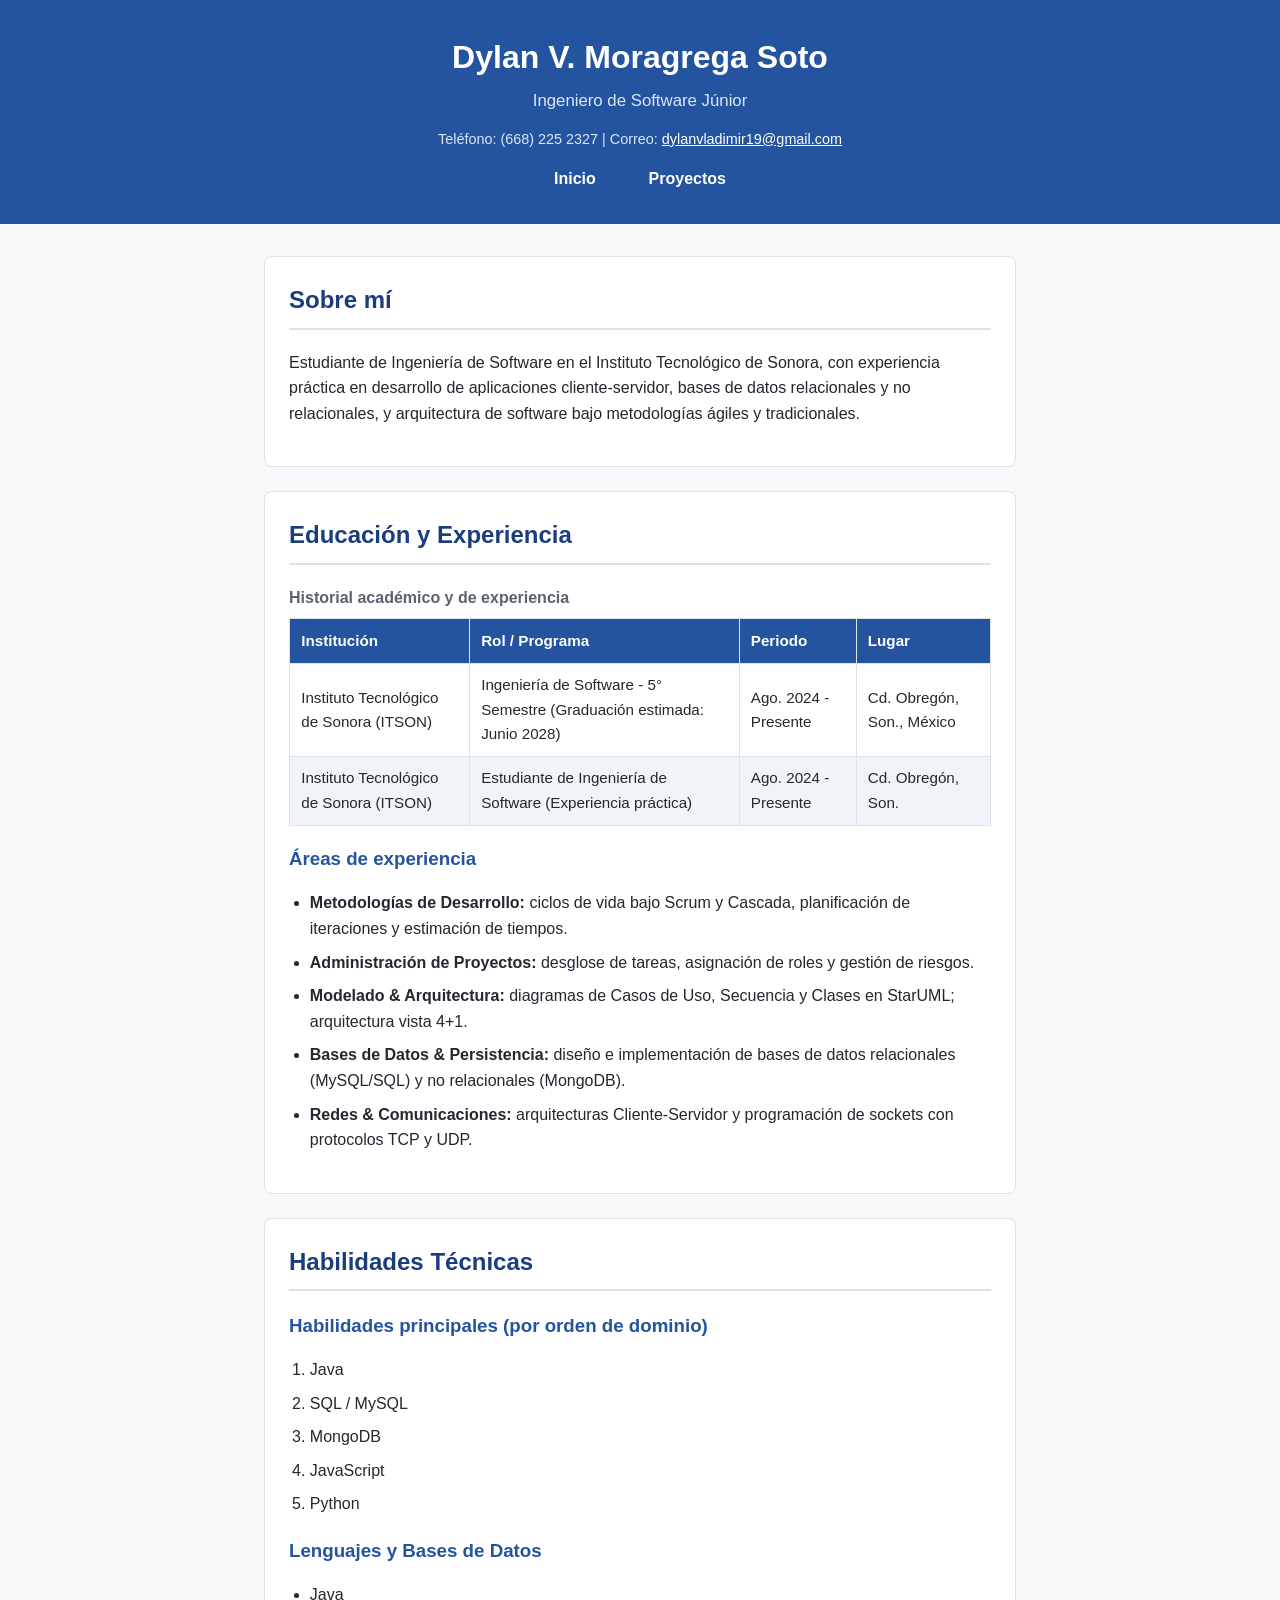
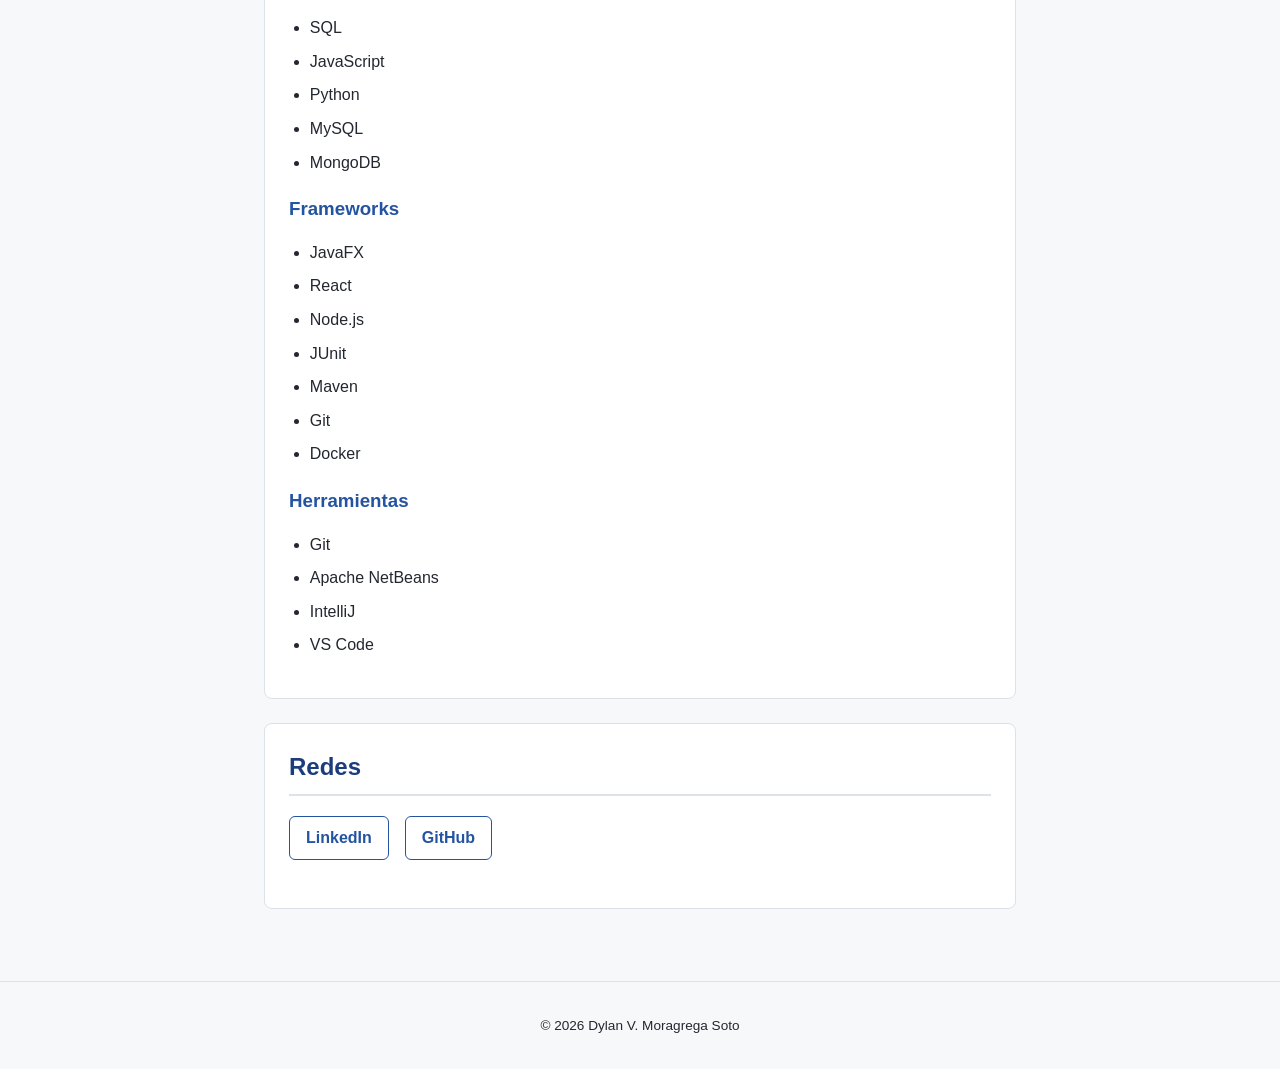
<file: src/main/resources/static/index.html>
<!DOCTYPE html>
<html lang="es">
<head>
    <meta charset="UTF-8">
    <title>Dylan V. Moragrega Soto - Portafolio</title>
    <link rel="stylesheet" href="styles.css">
</head>
<body>

<header>
    <h1>Dylan V. Moragrega Soto</h1>
    <p>Ingeniero de Software Júnior</p>
    <address>
        Teléfono: (668) 225 2327 |
        Correo: <a href="mailto:dylanvladimir19@gmail.com">dylanvladimir19@gmail.com</a>
    </address>
    <nav>
        <ul>
            <li><a href="index.html">Inicio</a></li>
            <li><a href="proyectos.html">Proyectos</a></li>
        </ul>
    </nav>
</header>

<main>

    <section id="sobre-mi">
        <h2>Sobre mí</h2>
        <p>
            Estudiante de Ingeniería de Software en el Instituto Tecnológico de Sonora,
            con experiencia práctica en desarrollo de aplicaciones cliente-servidor,
            bases de datos relacionales y no relacionales, y arquitectura de software
            bajo metodologías ágiles y tradicionales.
        </p>
    </section>

    <section id="educacion">
        <h2>Educación y Experiencia</h2>
        <table>
            <caption>Historial académico y de experiencia</caption>
            <thead>
            <tr>
                <th scope="col">Institución</th>
                <th scope="col">Rol / Programa</th>
                <th scope="col">Periodo</th>
                <th scope="col">Lugar</th>
            </tr>
            </thead>
            <tbody>
            <tr>
                <td>Instituto Tecnológico de Sonora (ITSON)</td>
                <td>Ingeniería de Software - 5° Semestre (Graduación estimada: Junio 2028)</td>
                <td>Ago. 2024 - Presente</td>
                <td>Cd. Obregón, Son., México</td>
            </tr>
            <tr>
                <td>Instituto Tecnológico de Sonora (ITSON)</td>
                <td>Estudiante de Ingeniería de Software (Experiencia práctica)</td>
                <td>Ago. 2024 - Presente</td>
                <td>Cd. Obregón, Son.</td>
            </tr>
            </tbody>
        </table>

        <h3>Áreas de experiencia</h3>
        <ul>
            <li><strong>Metodologías de Desarrollo:</strong> ciclos de vida bajo Scrum y Cascada, planificación de iteraciones y estimación de tiempos.</li>
            <li><strong>Administración de Proyectos:</strong> desglose de tareas, asignación de roles y gestión de riesgos.</li>
            <li><strong>Modelado &amp; Arquitectura:</strong> diagramas de Casos de Uso, Secuencia y Clases en StarUML; arquitectura vista 4+1.</li>
            <li><strong>Bases de Datos &amp; Persistencia:</strong> diseño e implementación de bases de datos relacionales (MySQL/SQL) y no relacionales (MongoDB).</li>
            <li><strong>Redes &amp; Comunicaciones:</strong> arquitecturas Cliente-Servidor y programación de sockets con protocolos TCP y UDP.</li>
        </ul>
    </section>

    <section id="habilidades">
        <h2>Habilidades Técnicas</h2>

        <h3>Habilidades principales (por orden de dominio)</h3>
        <ol>
            <li>Java</li>
            <li>SQL / MySQL</li>
            <li>MongoDB</li>
            <li>JavaScript</li>
            <li>Python</li>
        </ol>

        <h3>Lenguajes y Bases de Datos</h3>
        <ul>
            <li>Java</li>
            <li>SQL</li>
            <li>JavaScript</li>
            <li>Python</li>
            <li>MySQL</li>
            <li>MongoDB</li>
        </ul>

        <h3>Frameworks</h3>
        <ul>
            <li>JavaFX</li>
            <li>React</li>
            <li>Node.js</li>
            <li>JUnit</li>
            <li>Maven</li>
            <li>Git</li>
            <li>Docker</li>
        </ul>

        <h3>Herramientas</h3>
        <ul>
            <li>Git</li>
            <li>Apache NetBeans</li>
            <li>IntelliJ</li>
            <li>VS Code</li>
        </ul>
    </section>

    <section id="redes">
        <h2>Redes</h2>
        <ul>
            <li><a href="https://linkedin.com/in/dylan-vms-162722274" target="_blank" rel="noopener noreferrer">LinkedIn</a></li>
            <li><a href="https://github.com/dylannvms19" target="_blank" rel="noopener noreferrer">GitHub</a></li>
        </ul>
    </section>

</main>

<footer>
    <p>&copy; 2026 Dylan V. Moragrega Soto</p>
</footer>

</body>
</html>
</file>
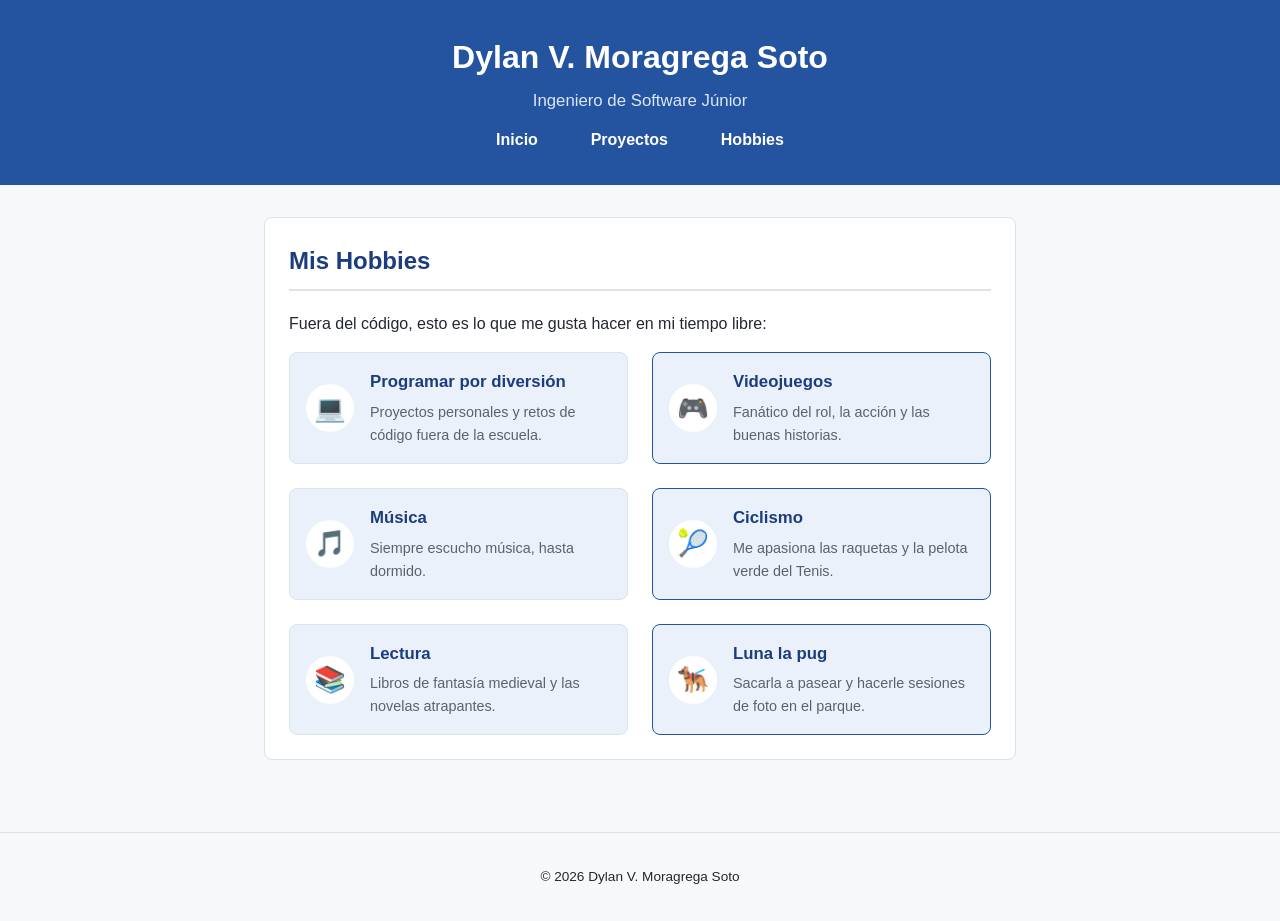
<file: src/main/resources/static/hobbies.html>
<!DOCTYPE html>
<html lang="es">
<head>
    <meta charset="UTF-8">
    <title>Hobbies - Dylan V. Moragrega Soto</title>
    <link rel="stylesheet" href="styles.css">
</head>
<body>

<header>
    <h1>Dylan V. Moragrega Soto</h1>
    <p>Ingeniero de Software Júnior</p>
    <nav>
        <ul>
            <li><a href="index.html">Inicio</a></li>
            <li><a href="proyectos.html">Proyectos</a></li>
            <li><a href="hobbies.html">Hobbies</a></li>
        </ul>
    </nav>
</header>

<main>

    <section id="hobbies">
        <h2>Mis Hobbies</h2>
        <p>Fuera del código, esto es lo que me gusta hacer en mi tiempo libre:</p>

        <div class="tarjetas-grid">

            <div class="tarjeta">
                <div class="tarjeta-icono">💻</div>
                <div class="tarjeta-texto">
                    <h3>Programar por diversión</h3>
                    <p>Proyectos personales y retos de código fuera de la escuela.</p>
                </div>
            </div>

            <div class="tarjeta">
                <div class="tarjeta-icono">🎮</div>
                <div class="tarjeta-texto">
                    <h3>Videojuegos</h3>
                    <p>Fanático del rol, la acción y las buenas historias.</p>
                </div>
            </div>

            <div class="tarjeta">
                <div class="tarjeta-icono">🎵</div>
                <div class="tarjeta-texto">
                    <h3>Música</h3>
                    <p>Siempre escucho música, hasta dormido.</p>
                </div>
            </div>

            <div class="tarjeta">
                <div class="tarjeta-icono">🎾</div>
                <div class="tarjeta-texto">
                    <h3>Ciclismo</h3>
                    <p>Me apasiona las raquetas y la pelota verde del Tenis.</p>
                </div>
            </div>

            <div class="tarjeta">
                <div class="tarjeta-icono">📚</div>
                <div class="tarjeta-texto">
                    <h3>Lectura</h3>
                    <p>Libros de fantasía medieval y las novelas atrapantes.</p>
                </div>
            </div>

            <div class="tarjeta">
                <div class="tarjeta-icono">🐕‍🦺</div>
                <div class="tarjeta-texto">
                    <h3>Luna la pug</h3>
                    <p>Sacarla a pasear y hacerle sesiones de foto en el parque.</p>
                </div>
            </div>

        </div>
    </section>

</main>

<footer>
    <p>&copy; 2026 Dylan V. Moragrega Soto</p>
</footer>

</body>
</html>
</file>
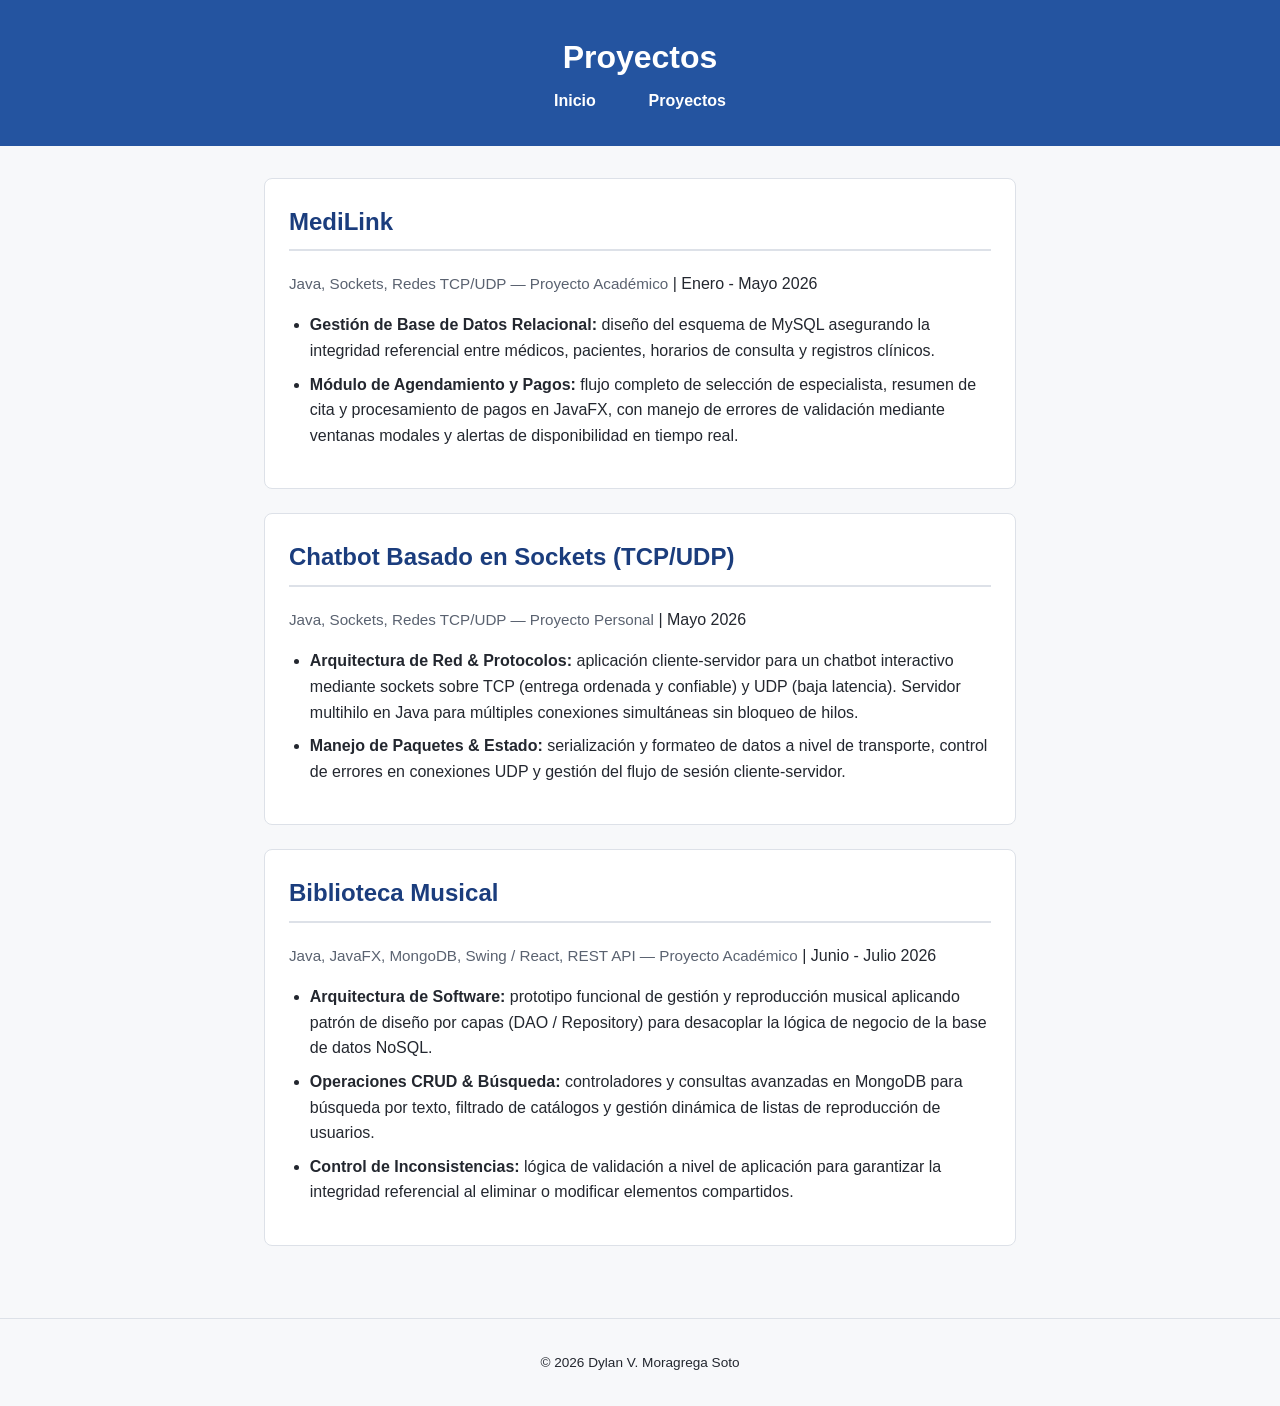
<file: src/main/resources/static/proyectos.html>
<!DOCTYPE html>
<html lang="es">
<head>
    <meta charset="UTF-8">
    <title>Proyectos - Dylan V. Moragrega Soto</title>
    <link rel="stylesheet" href="styles.css">
</head>
<body>

<header>
    <h1>Proyectos</h1>
    <nav>
        <ul>
            <li><a href="index.html">Inicio</a></li>
            <li><a href="proyectos.html">Proyectos</a></li>
        </ul>
    </nav>
</header>

<main>

    <article id="medilink">
        <h2>MediLink</h2>
        <p><em>Java, Sockets, Redes TCP/UDP — Proyecto Académico</em> | Enero - Mayo 2026</p>
        <ul>
            <li><strong>Gestión de Base de Datos Relacional:</strong> diseño del esquema de MySQL asegurando la integridad referencial entre médicos, pacientes, horarios de consulta y registros clínicos.</li>
            <li><strong>Módulo de Agendamiento y Pagos:</strong> flujo completo de selección de especialista, resumen de cita y procesamiento de pagos en JavaFX, con manejo de errores de validación mediante ventanas modales y alertas de disponibilidad en tiempo real.</li>
        </ul>
    </article>

    <article id="chatbot-sockets">
        <h2>Chatbot Basado en Sockets (TCP/UDP)</h2>
        <p><em>Java, Sockets, Redes TCP/UDP — Proyecto Personal</em> | Mayo 2026</p>
        <ul>
            <li><strong>Arquitectura de Red &amp; Protocolos:</strong> aplicación cliente-servidor para un chatbot interactivo mediante sockets sobre TCP (entrega ordenada y confiable) y UDP (baja latencia). Servidor multihilo en Java para múltiples conexiones simultáneas sin bloqueo de hilos.</li>
            <li><strong>Manejo de Paquetes &amp; Estado:</strong> serialización y formateo de datos a nivel de transporte, control de errores en conexiones UDP y gestión del flujo de sesión cliente-servidor.</li>
        </ul>
    </article>

    <article id="biblioteca-musical">
        <h2>Biblioteca Musical</h2>
        <p><em>Java, JavaFX, MongoDB, Swing / React, REST API — Proyecto Académico</em> | Junio - Julio 2026</p>
        <ul>
            <li><strong>Arquitectura de Software:</strong> prototipo funcional de gestión y reproducción musical aplicando patrón de diseño por capas (DAO / Repository) para desacoplar la lógica de negocio de la base de datos NoSQL.</li>
            <li><strong>Operaciones CRUD &amp; Búsqueda:</strong> controladores y consultas avanzadas en MongoDB para búsqueda por texto, filtrado de catálogos y gestión dinámica de listas de reproducción de usuarios.</li>
            <li><strong>Control de Inconsistencias:</strong> lógica de validación a nivel de aplicación para garantizar la integridad referencial al eliminar o modificar elementos compartidos.</li>
        </ul>
    </article>

</main>

<footer>
    <p>&copy; 2026 Dylan V. Moragrega Soto</p>
</footer>

</body>
</html>
</file>
<file: src/main/resources/static/styles.css>
/* ===========================================
   Portafolio de Dylan V. Moragrega Soto
   Hoja de estilos general
   =========================================== */

/* --- Variables de color y fuentes --- */
:root {
    --color-fondo: #f7f8fa;
    --color-texto: #23272f;
    --color-texto-suave: #5a6270;
    --color-primario: #2454a0;
    --color-primario-oscuro: #1b3d7d;
    --color-borde: #dde1e8;
    --color-tarjeta: #ffffff;
    --color-acento: #eaf1fb;

    --fuente-principal: "Segoe UI", Verdana, Arial, sans-serif;

    --espaciado-sm: 0.5rem;
    --espaciado-md: 1rem;
    --espaciado-lg: 1.5rem;

    --radio-borde: 8px;
    --transicion: 0.2s ease;
}

/* --- Reset básico --- */
* {
    box-sizing: border-box;
}

body {
    margin: 0;
    padding: 0;
    font-family: var(--fuente-principal);
    background-color: var(--color-fondo);
    color: var(--color-texto);
    line-height: 1.6;
}

/* --- Encabezado --- */
header {
    background-color: var(--color-primario);
    color: #ffffff;
    padding: 2rem 1.5rem 1.5rem;
    text-align: center;
}

header h1 {
    margin: 0 0 0.3rem;
    font-size: 2rem;
}

header p {
    margin: 0 0 0.8rem;
    font-size: 1.05rem;
    color: #dbe6f7;
}

header address {
    font-style: normal;
    font-size: 0.9rem;
    color: #dbe6f7;
    margin-bottom: 1rem;
}

header address a {
    color: #ffffff;
    text-decoration: underline;
}

/* --- Navegación --- */
nav ul {
    list-style: none;
    display: flex;
    justify-content: center;
    gap: 1.5rem;
    padding: 0;
    margin: 0;
}

nav a {
    color: #ffffff;
    text-decoration: none;
    font-weight: 600;
    padding: 0.4rem 0.9rem;
    border-radius: 6px;
    transition: background-color var(--transicion);
}

nav a:hover,
nav a:focus {
    background-color: rgba(255, 255, 255, 0.15);
}

/* Pseudo-clase :first-child: el primer enlace del menú se ve un poco distinto */
nav li:first-child a {
    font-weight: 800;
}

/* --- Contenido principal --- */
main {
    max-width: 800px;
    margin: 0 auto;
    padding: 2rem 1.5rem 3rem;
}

section,
article {
    background-color: var(--color-tarjeta);
    border: 1px solid var(--color-borde);
    border-radius: var(--radio-borde);
    padding: var(--espaciado-lg);
    margin-bottom: var(--espaciado-lg);
}

/* Pseudo-clase :hover: los artículos de proyectos reaccionan al pasar el mouse */
article:hover {
    border-color: var(--color-primario);
}

h2 {
    color: var(--color-primario-oscuro);
    margin-top: 0;
    border-bottom: 2px solid var(--color-borde);
    padding-bottom: 0.5rem;
}

h3 {
    color: var(--color-primario);
    margin-bottom: 0.5rem;
}

p {
    color: var(--color-texto);
}

article p em {
    color: var(--color-texto-suave);
    font-style: normal;
    font-size: 0.95rem;
}

ul,
ol {
    padding-left: 1.3rem;
}

li {
    margin-bottom: 0.5rem;
}

/* --- Tabla de educación --- */
table {
    width: 100%;
    border-collapse: collapse;
    margin-top: 1rem;
}

caption {
    text-align: left;
    font-weight: 600;
    margin-bottom: 0.5rem;
    color: var(--color-texto-suave);
}

th,
td {
    border: 1px solid var(--color-borde);
    padding: 0.6rem 0.7rem;
    text-align: left;
    font-size: 0.95rem;
}

th {
    background-color: var(--color-primario);
    color: #ffffff;
}

tbody tr:nth-child(even) {
    background-color: #f0f3f8;
}

/* --- Enlaces --- */
a {
    color: var(--color-primario);
}

a:hover,
a:focus {
    color: var(--color-primario-oscuro);
}

/* --- Redes --- */
#redes ul {
    list-style: none;
    padding: 0;
    display: flex;
    gap: 1rem;
}

#redes a {
    display: inline-block;
    padding: 0.5rem 1rem;
    border: 1px solid var(--color-primario);
    border-radius: 6px;
    text-decoration: none;
    font-weight: 600;
    transition: background-color 0.2s ease, color 0.2s ease;
}

#redes a:hover,
#redes a:focus {
    background-color: var(--color-primario);
    color: #ffffff;
}

/* --- Pie de página --- */
footer {
    text-align: center;
    padding: 1.2rem;
    color: var(--color-texto-suave);
    font-size: 0.85rem;
    border-top: 1px solid var(--color-borde);
}

/* --- Imágenes --- */
img {
    max-width: 100%;
    height: auto;
}

/* ===========================================
   Tarjetas de Hobbies: Grid + Flexbox
   =========================================== */

/* Grid: acomoda las tarjetas en una cuadrícula responsiva.
   auto-fit + minmax hace que el número de columnas se ajuste solo
   según el ancho de la pantalla, sin usar media queries extra. */
.tarjetas-grid {
    display: grid;
    grid-template-columns: repeat(auto-fit, minmax(220px, 1fr));
    gap: var(--espaciado-lg);
    margin-top: var(--espaciado-md);
}

/* Flexbox: dentro de cada tarjeta, alinea el ícono con el texto */
.tarjeta {
    display: flex;
    align-items: center;
    gap: var(--espaciado-md);
    background-color: var(--color-acento);
    border: 1px solid var(--color-borde);
    border-radius: var(--radio-borde);
    padding: var(--espaciado-md);
    transition: transform var(--transicion), box-shadow var(--transicion);
}

/* Pseudo-clase :hover en las tarjetas */
.tarjeta:hover {
    transform: translateY(-4px);
    box-shadow: 0 4px 10px rgba(0, 0, 0, 0.08);
}

/* Pseudo-clase :nth-child: alterna un pequeño detalle en tarjetas pares */
.tarjeta:nth-child(even) {
    border-color: var(--color-primario);
}

.tarjeta-icono {
    flex-shrink: 0;
    width: 3rem;
    height: 3rem;
    display: flex;
    align-items: center;
    justify-content: center;
    font-size: 1.6rem;
    background-color: var(--color-tarjeta);
    border-radius: 50%;
}

.tarjeta-texto h3 {
    margin: 0 0 0.3rem;
    color: var(--color-primario-oscuro);
    font-size: 1.05rem;
}

.tarjeta-texto p {
    margin: 0;
    font-size: 0.9rem;
    color: var(--color-texto-suave);
}

/* --- Responsivo --- */
@media (max-width: 600px) {
    header h1 {
        font-size: 1.5rem;
    }

    nav ul {
        flex-direction: column;
        gap: 0.5rem;
    }

    main {
        padding: 1.2rem 1rem 2rem;
    }

    .tarjetas-grid {
        grid-template-columns: 1fr;
    }
}
</file>
